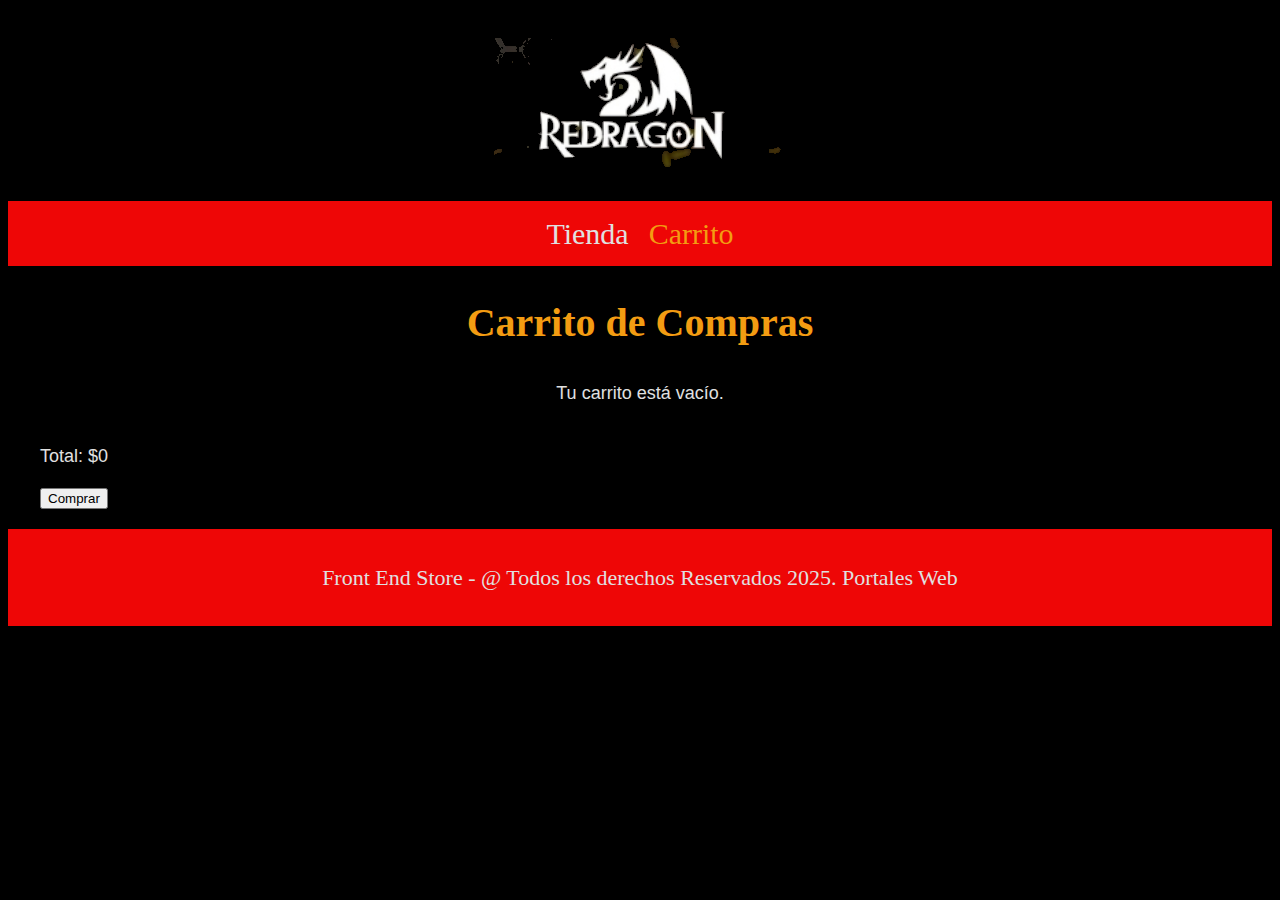
<file: carrito.html>
<!DOCTYPE html>
<html lang="en">
<head>
    <meta charset="UTF-8">
    <meta name="viewport" content="width=device-width, initial-scale=1.0">
    <title>Carrito de Compras</title>
    <link rel="stylesheet" href="css/style.css">
    <style>

  /* Estilos para el carrito */
  #carrito-contenido {
            display: flex;
            flex-wrap: wrap;
            gap: 20px;
            justify-content: flex-start;
        }

        .producto {
            display: flex;
            flex-direction: column;
            align-items: center;
            width: 150px;  /* Ancho del contenedor de cada producto */
            padding: 10px;
            border: 1px solid #ddd;
            border-radius: 5px;
            text-align: center;
        }

        .producto img {
            width: 100px;  /* Tamaño reducido de la imagen */
            height: auto;
            margin-bottom: 10px;
        }

        .producto h3 {
            font-size: 14px;
            margin: 5px 0;
        }

        .producto p {
            font-size: 12px;
            margin: 3px 0;
        }

        .boton-eliminar {
            background-color: red;
            color: white;
            border: none;
            padding: 5px 10px;
            border-radius: 5px;
            cursor: pointer;
            font-size: 12px;
        }

        .boton-eliminar:hover {
            background-color: darkred;
        }

        #carrito-vacio {
            text-align: center;
            font-size: 18px;
            color: #888;
        }
    </style>
</head>
<body>
    
            
            <header class="header">
                <a href="index.html">
                    <img class="header__logo" src="img/fondo18.png" alt="Logotipo">
                </a>
            </header>
        
            <nav class="navegacion">
                <a class="navegacion__enlace" href="index.html">Tienda</a>
                <a class="navegacion__enlace navegacion__enlace--activo" href="carrito.html">Carrito</a>
            </nav>
        
            <main class="contenedor">
                <h1>Carrito de Compras</h1>
        
                <!-- Sección cuando el carrito está vacío -->
                <div id="carrito-vacio" class="carrito__vacio">
                    <p>Tu carrito está vacío.</p>
                </div>
        
                <!-- Sección con los productos que están en el carrito -->
                <div id="carrito-contenido" class="carrito__contenido">
                    <!-- Aquí aparecerán los productos añadidos -->
                </div>
        
                <!-- Total y botón de compra -->
                <div id="total" class="carrito__total">
                    <p>Total: $<span id="total-valor">0</span></p>
                    <button id="comprar-btn" class="boton-comprar">Comprar</button>
                </div>
            </main>
        
            

    <footer class="footer">
        <p class="footer__texto">Front End Store - @ Todos los derechos Reservados 2025. Portales Web</p>
    </footer>

    <script src="js/carrito.js"></script>
</body>
</html>
</file>
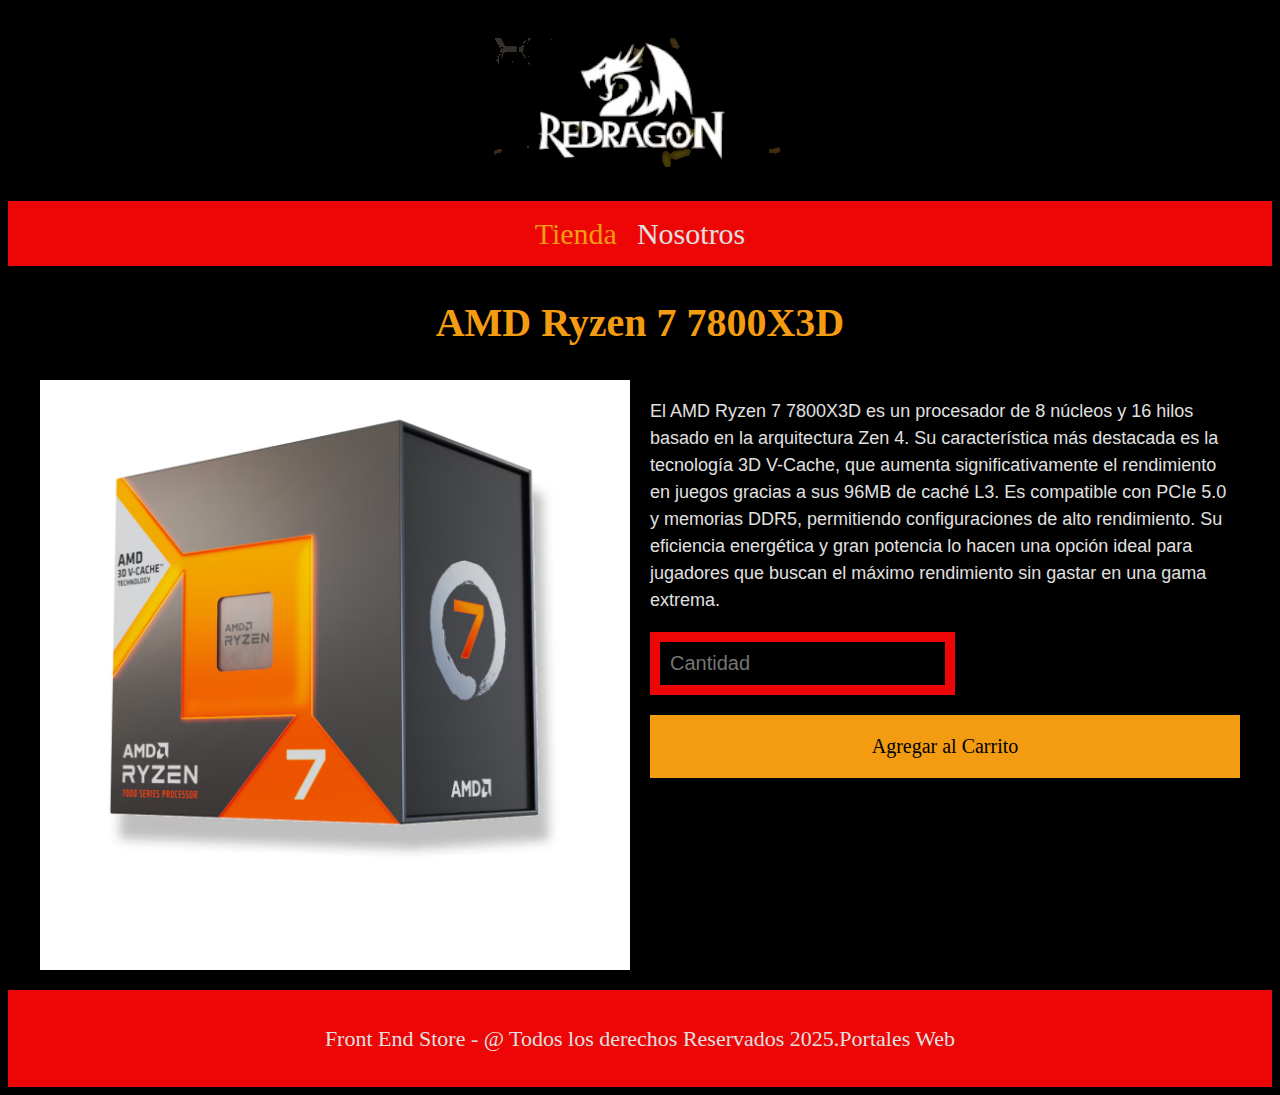
<file: producto.html>
<!DOCTYPE html>
<html lang="en">
<head>
    <meta charset="UTF-8">
    <meta name="viewport" content="width=device-width, initial-scale=1.0">
    <title>FrontEnd Store</title>
    
    <link rel="stylesheet" href="css/style.css">
</head>
<body>
    <header class="header">
        <a href="index.html">
            <img class="header__logo" src="img/fondo18.png" alt="Logotipo">
        </a>
    </header>

    <nav class="navegacion">
        <a class="navegacion__enlace navegacion__enlace--activo" href="index.html">Tienda</a>
        <a class="navegacion__enlace" href="nosotros.html">Nosotros</a>
    </nav>

    <main class="contenedor">
        <h1>AMD Ryzen 7 7800X3D</h1>

        <div class="camisa">
            <img class="camisa__imagen" src="img/amd_rizen.jpeg" alt="Imagen del Producto">

            <div class="camisa__contenido">
                <p>El AMD Ryzen 7 7800X3D es un procesador de 8 núcleos y 16 hilos basado en la arquitectura Zen 4. Su característica más destacada es la tecnología 3D V-Cache, que aumenta significativamente el rendimiento en juegos gracias a sus 96MB de caché L3. Es compatible con PCIe 5.0 y memorias DDR5, permitiendo configuraciones de alto rendimiento. Su eficiencia energética y gran potencia lo hacen una opción ideal para jugadores que buscan el máximo rendimiento sin gastar en una gama extrema. </p>

                <form class="formulario">
                    <input class="formulario__campo" type="number" placeholder="Cantidad" min="1">
                    <input class="formulario__submit" type="submit" value="Agregar al Carrito">
                </form>
            </div>
        </div>
    </main>

    <footer class="footer">
        <p class="footer__texto">Front End Store - @ Todos los derechos Reservados 2025.Portales Web</p>
    </footer>
    <script src="js/carrito.js"></script>

</body>
</html>
</file>
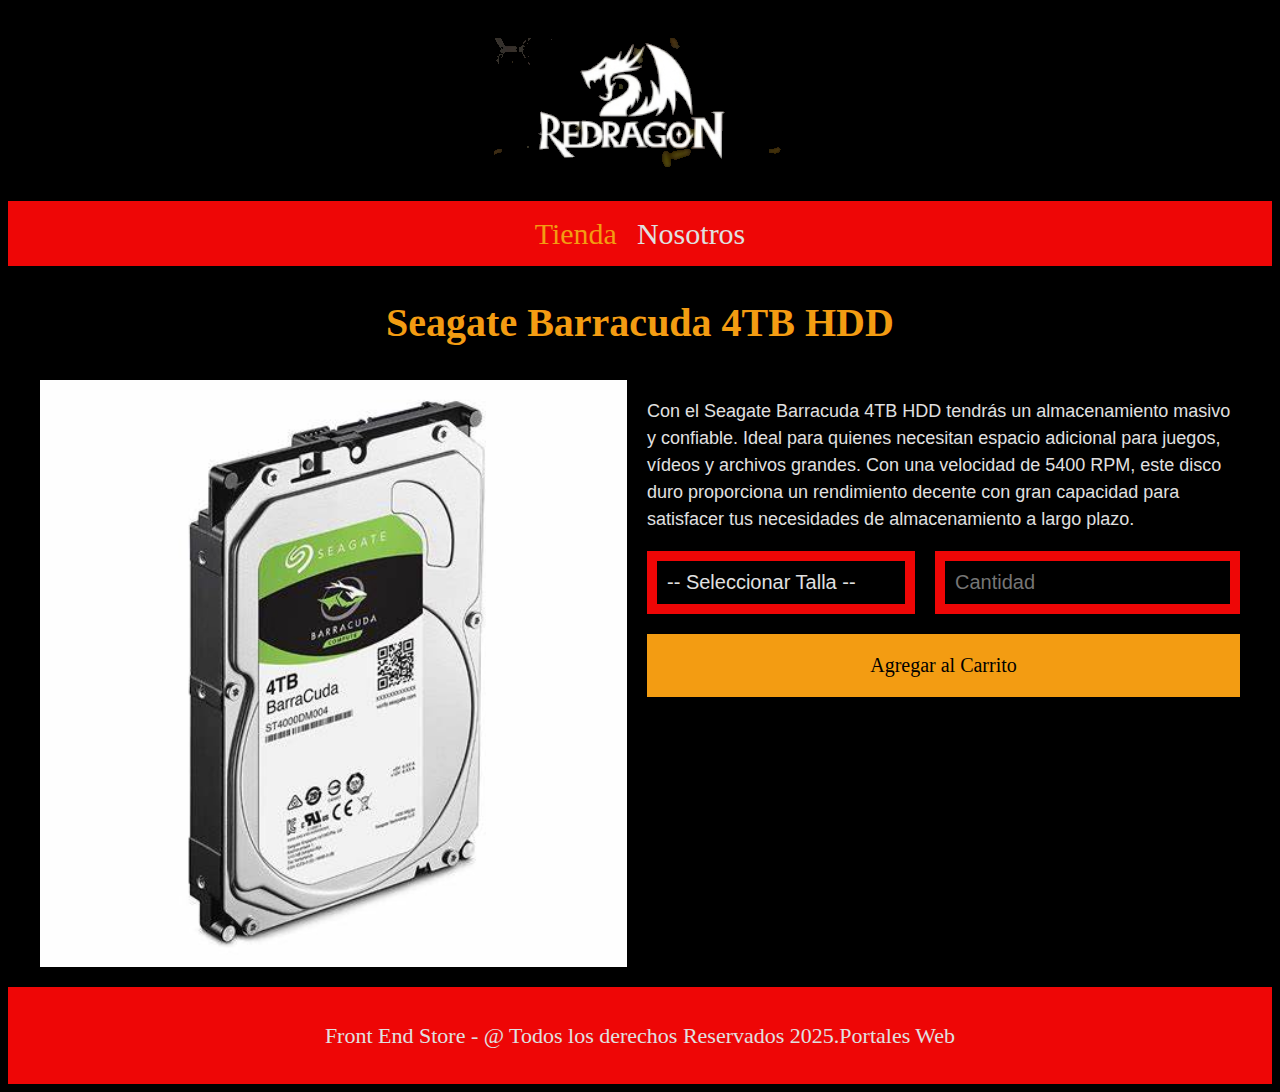
<file: producto10.html>
<!DOCTYPE html>
<html lang="en">
<head>
    <meta charset="UTF-8">
    <meta name="viewport" content="width=device-width, initial-scale=1.0">
    <title>FrontEnd Store</title>
    
    <link rel="stylesheet" href="css/style.css">
</head>
<body>
    <header class="header">
        <a href="index.html">
            <img class="header__logo" src="img/fondo18.png" alt="Logotipo">
        </a>
    </header>

    <nav class="navegacion">
        <a class="navegacion__enlace navegacion__enlace--activo" href="index.html">Tienda</a>
        <a class="navegacion__enlace" href="nosotros.html">Nosotros</a>
    </nav>

    <main class="contenedor">
        <h1>Seagate Barracuda 4TB HDD</h1>

        <div class="camisa">
            <img class="camisa__imagen" src="img/discoduro.jpeg" alt="Seagate Barracuda 4TB HDD">

            <div class="camisa__contenido">
                <p> Con el Seagate Barracuda 4TB HDD tendrás un almacenamiento masivo y confiable. Ideal para quienes necesitan espacio adicional para juegos, vídeos y archivos grandes. Con una velocidad de 5400 RPM, este disco duro proporciona un rendimiento decente con gran capacidad para satisfacer tus necesidades de almacenamiento a largo plazo.</p>

                <form class="formulario">
                    <select class="formulario__campo">
                        <option disabled selected>-- Seleccionar Talla --</option>
                        <option>1 ventilador (Single-fan)</option>
                        <option>2 ventiladores (Dual-fan):</option>
                        <option>3 ventiladores (Triple-fan)</option>
                    </select>
                    <input class="formulario__campo" type="number" placeholder="Cantidad" min="1">
                    <input class="formulario__submit" type="submit" value="Agregar al Carrito">
                </form>
            </div>
        </div>
    </main>

    <footer class="footer">
        <p class="footer__texto">Front End Store - @ Todos los derechos Reservados 2025.Portales Web</p>
    </footer>
    <script src="js/carrito.js"></script>
</body>
</html>
</file>
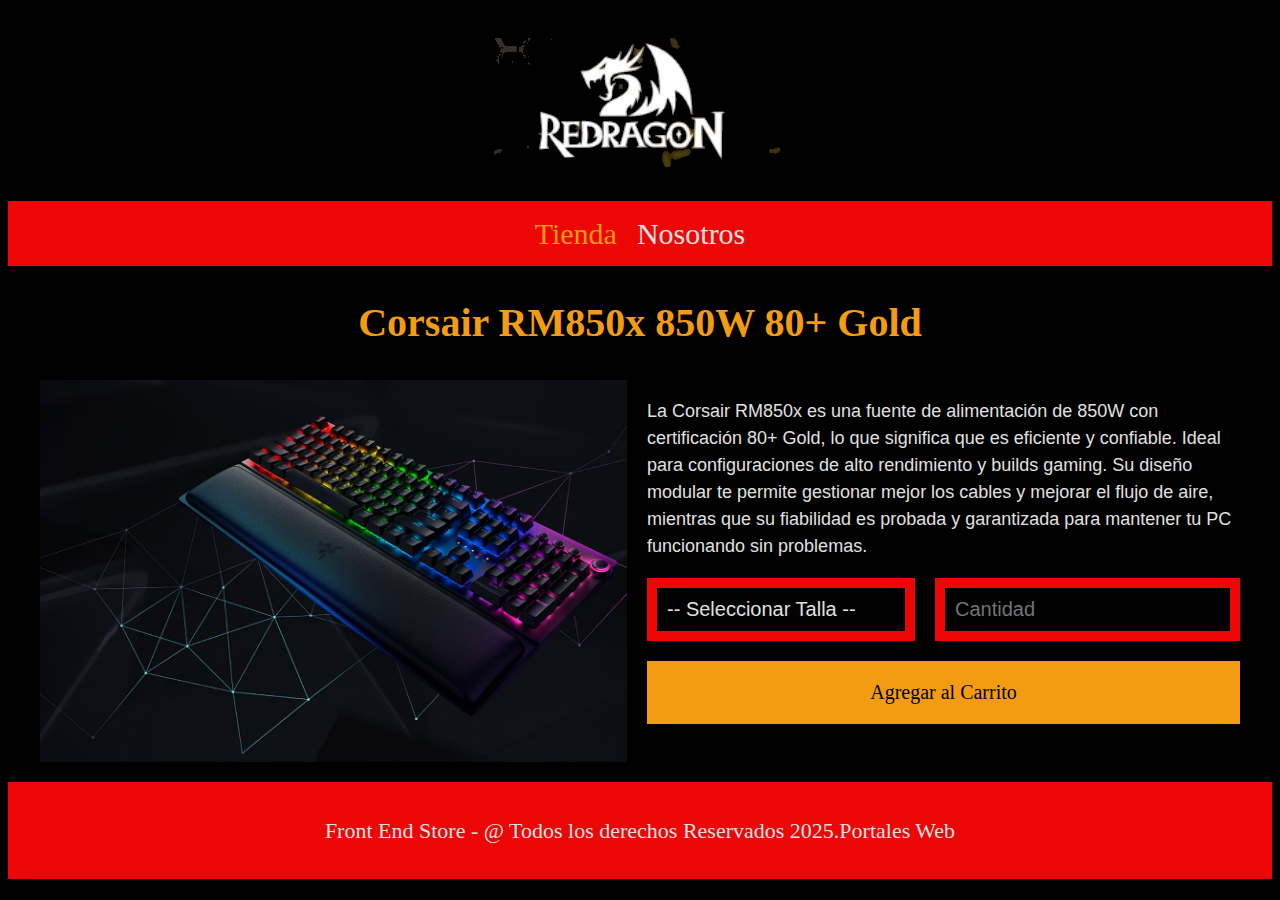
<file: producto11.html>
<!DOCTYPE html>
<html lang="en">
<head>
    <meta charset="UTF-8">
    <meta name="viewport" content="width=device-width, initial-scale=1.0">
    <title>FrontEnd Store</title>
    
    <link rel="stylesheet" href="css/style.css">
</head>
<body>
    <header class="header">
        <a href="index.html">
            <img class="header__logo" src="img/fondo18.png" alt="Logotipo">
        </a>
    </header>

    <nav class="navegacion">
        <a class="navegacion__enlace navegacion__enlace--activo" href="index.html">Tienda</a>
        <a class="navegacion__enlace" href="nosotros.html">Nosotros</a>
    </nav>

    <main class="contenedor">
        <h1>Corsair RM850x 850W 80+ Gold</h1>

        <div class="camisa">
            <img class="camisa__imagen" src="img/TMecanico.jpeg" alt="Corsair RM850x 850W 80+ Gold">

            <div class="camisa__contenido">
                <p> La Corsair RM850x es una fuente de alimentación de 850W con certificación 80+ Gold, lo que significa que es eficiente y confiable. Ideal para configuraciones de alto rendimiento y builds gaming. Su diseño modular te permite gestionar mejor los cables y mejorar el flujo de aire, mientras que su fiabilidad es probada y garantizada para mantener tu PC funcionando sin problemas.</p>

                <form class="formulario">
                    <select class="formulario__campo">
                        <option disabled selected>-- Seleccionar Talla --</option>
                        <option>1 ventilador (Single-fan)</option>
                        <option>2 ventiladores (Dual-fan):</option>
                        <option>3 ventiladores (Triple-fan)</option>
                    </select>
                    <input class="formulario__campo" type="number" placeholder="Cantidad" min="1">
                    <input class="formulario__submit" type="submit" value="Agregar al Carrito">
                </form>
            </div>
        </div>
    </main>

    <footer class="footer">
        <p class="footer__texto">Front End Store - @ Todos los derechos Reservados 2025.Portales Web</p>
    </footer>
    <script src="js/carrito.js"></script>
</body>
</html>
</file>
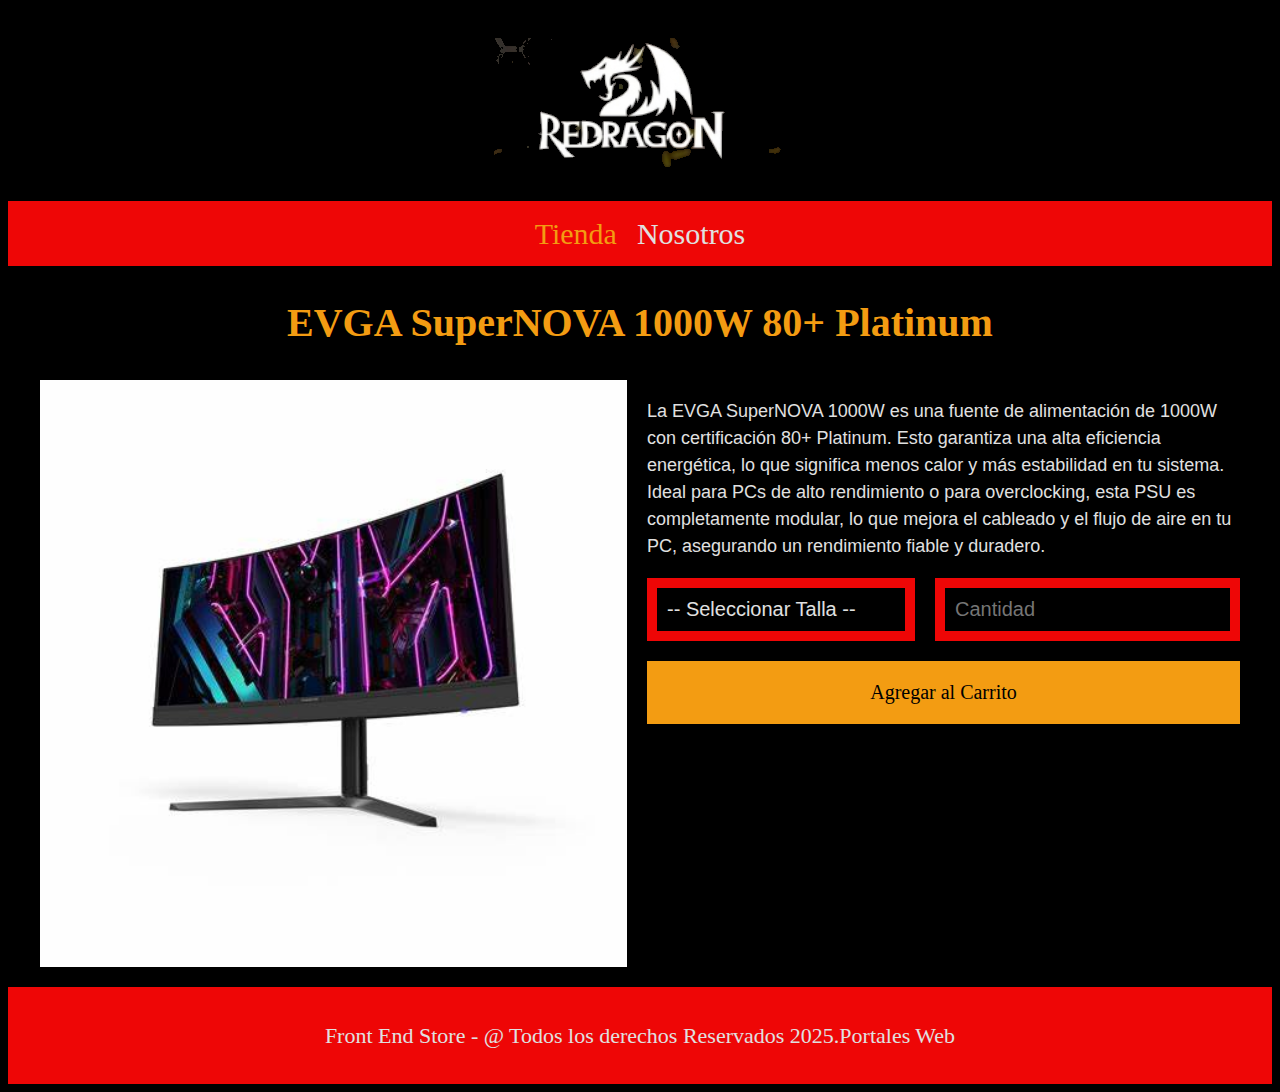
<file: producto12.html>
<!DOCTYPE html>
<html lang="en">
<head>
    <meta charset="UTF-8">
    <meta name="viewport" content="width=device-width, initial-scale=1.0">
    <title>FrontEnd Store</title>
    
    <link rel="stylesheet" href="css/style.css">
</head>
<body>
    <header class="header">
        <a href="index.html">
            <img class="header__logo" src="img/fondo18.png" alt="Logotipo">
        </a>
    </header>

    <nav class="navegacion">
        <a class="navegacion__enlace navegacion__enlace--activo" href="index.html">Tienda</a>
        <a class="navegacion__enlace" href="nosotros.html">Nosotros</a>
    </nav>

    <main class="contenedor">
        <h1>EVGA SuperNOVA 1000W 80+ Platinum</h1>

        <div class="camisa">
            <img class="camisa__imagen" src="img/monitor.jpeg" alt="EVGA SuperNOVA 1000W 80+ Platinum">

            <div class="camisa__contenido">
                <p> La EVGA SuperNOVA 1000W es una fuente de alimentación de 1000W con certificación 80+ Platinum. Esto garantiza una alta eficiencia energética, lo que significa menos calor y más estabilidad en tu sistema. Ideal para PCs de alto rendimiento o para overclocking, esta PSU es completamente modular, lo que mejora el cableado y el flujo de aire en tu PC, asegurando un rendimiento fiable y duradero.</p>

                <form class="formulario">
                    <select class="formulario__campo">
                        <option disabled selected>-- Seleccionar Talla --</option>
                        <option>1 ventilador (Single-fan)</option>
                        <option>2 ventiladores (Dual-fan):</option>
                        <option>3 ventiladores (Triple-fan)</option>
                    </select>
                    <input class="formulario__campo" type="number" placeholder="Cantidad" min="1">
                    <input class="formulario__submit" type="submit" value="Agregar al Carrito">
                </form>
            </div>
        </div>
    </main>

    <footer class="footer">
        <p class="footer__texto">Front End Store - @ Todos los derechos Reservados 2025.Portales Web</p>
    </footer>
    <script src="js/carrito.js"></script>
</body>
</html>
</file>
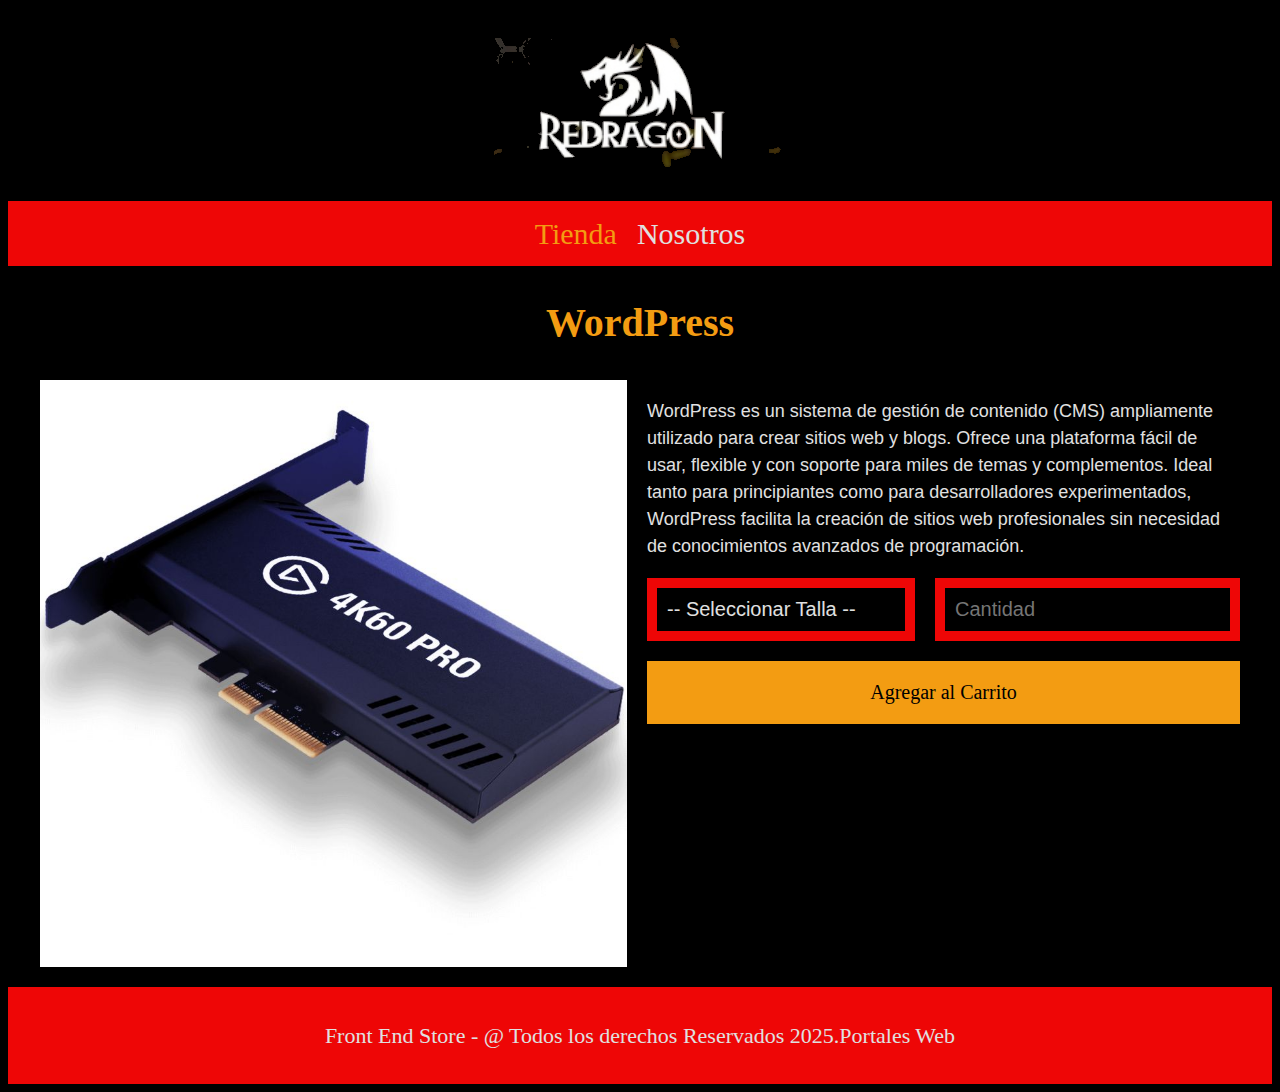
<file: producto13.html>
<!DOCTYPE html>
<html lang="en">
<head>
    <meta charset="UTF-8">
    <meta name="viewport" content="width=device-width, initial-scale=1.0">
    <title>FrontEnd Store</title>
    
    <link rel="stylesheet" href="css/style.css">
</head>
<body>
    <header class="header">
        <a href="index.html">
            <img class="header__logo" src="img/fondo18.png" alt="Logotipo">
        </a>
    </header>

    <nav class="navegacion">
        <a class="navegacion__enlace navegacion__enlace--activo" href="index.html">Tienda</a>
        <a class="navegacion__enlace" href="nosotros.html">Nosotros</a>
    </nav>

    <main class="contenedor">
        <h1>WordPress</h1>

        <div class="camisa">
            <img class="camisa__imagen" src="img/nose.jpeg" alt="WordPress">

            <div class="camisa__contenido">
                <p> WordPress es un sistema de gestión de contenido (CMS) ampliamente utilizado para crear sitios web y blogs. Ofrece una plataforma fácil de usar, flexible y con soporte para miles de temas y complementos. Ideal tanto para principiantes como para desarrolladores experimentados, WordPress facilita la creación de sitios web profesionales sin necesidad de conocimientos avanzados de programación.</p>

                <form class="formulario">
                    <select class="formulario__campo">
                        <option disabled selected>-- Seleccionar Talla --</option>
                        <option>1 ventilador (Single-fan)</option>
                        <option>2 ventiladores (Dual-fan):</option>
                        <option>3 ventiladores (Triple-fan)</option>
                    </select>
                    <input class="formulario__campo" type="number" placeholder="Cantidad" min="1">
                    <input class="formulario__submit" type="submit" value="Agregar al Carrito">
                </form>
            </div>
        </div>
    </main>

    <footer class="footer">
        <p class="footer__texto">Front End Store - @ Todos los derechos Reservados 2025.Portales Web</p>
    </footer>
    <script src="js/carrito.js"></script>
</body>
</html>
</file>
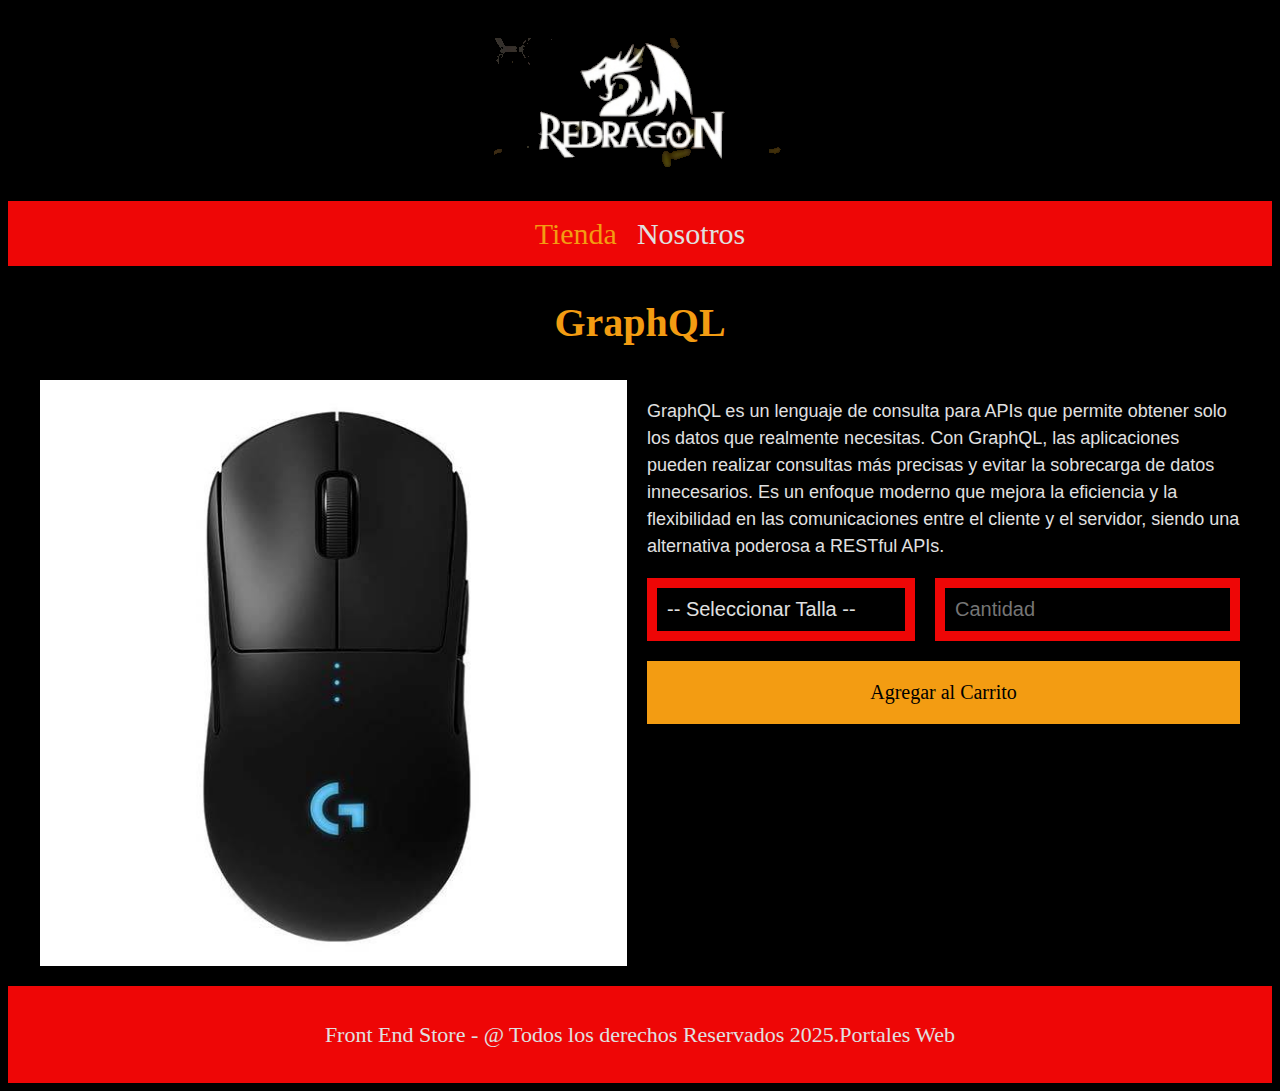
<file: producto14.html>
<!DOCTYPE html>
<html lang="en">
<head>
    <meta charset="UTF-8">
    <meta name="viewport" content="width=device-width, initial-scale=1.0">
    <title>FrontEnd Store</title>
    
    <link rel="stylesheet" href="css/style.css">
</head>
<body>
    <header class="header">
        <a href="index.html">
            <img class="header__logo" src="img/fondo18.png" alt="Logotipo">
        </a>
    </header>

    <nav class="navegacion">
        <a class="navegacion__enlace navegacion__enlace--activo" href="index.html">Tienda</a>
        <a class="navegacion__enlace" href="nosotros.html">Nosotros</a>
    </nav>

    <main class="contenedor">
        <h1>GraphQL</h1>

        <div class="camisa">
            <img class="camisa__imagen" src="img/Logitech.jpeg" alt="GraphQL">

            <div class="camisa__contenido">
                <p> GraphQL es un lenguaje de consulta para APIs que permite obtener solo los datos que realmente necesitas. Con GraphQL, las aplicaciones pueden realizar consultas más precisas y evitar la sobrecarga de datos innecesarios. Es un enfoque moderno que mejora la eficiencia y la flexibilidad en las comunicaciones entre el cliente y el servidor, siendo una alternativa poderosa a RESTful APIs.</p>

                <form class="formulario">
                    <select class="formulario__campo">
                        <option disabled selected>-- Seleccionar Talla --</option>
                        <option>1 ventilador (Single-fan)</option>
                        <option>2 ventiladores (Dual-fan):</option>
                        <option>3 ventiladores (Triple-fan)</option>
                    </select>
                    <input class="formulario__campo" type="number" placeholder="Cantidad" min="1">
                    <input class="formulario__submit" type="submit" value="Agregar al Carrito">
                </form>
            </div>
        </div>
    </main>

    <footer class="footer">
        <p class="footer__texto">Front End Store - @ Todos los derechos Reservados 2025.Portales Web</p>
    </footer>
    <script src="js/carrito.js"></script>
</body>
</html>
</file>
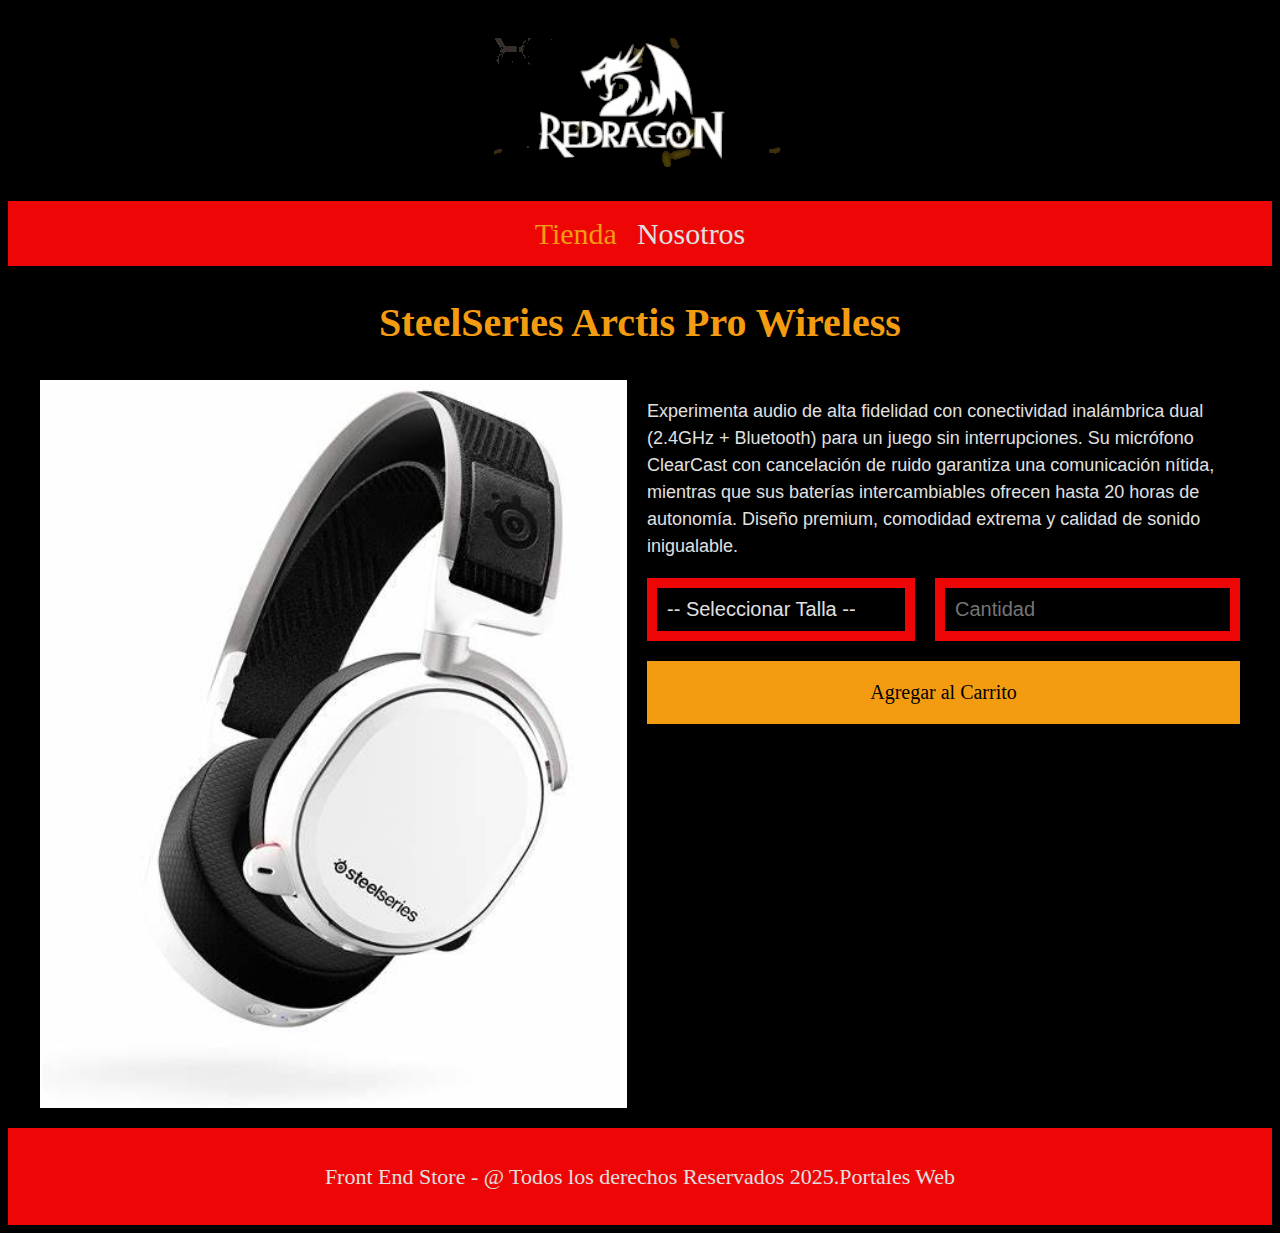
<file: producto15.html>
<!DOCTYPE html>
<html lang="en">
<head>
    <meta charset="UTF-8">
    <meta name="viewport" content="width=device-width, initial-scale=1.0">
    <title>FrontEnd Store</title>
    
    <link rel="stylesheet" href="css/style.css">
</head>
<body>
    <header class="header">
        <a href="index.html">
            <img class="header__logo" src="img/fondo18.png" alt="Logotipo">
        </a>
    </header>

    <nav class="navegacion">
        <a class="navegacion__enlace navegacion__enlace--activo" href="index.html">Tienda</a>
        <a class="navegacion__enlace" href="nosotros.html">Nosotros</a>
    </nav>

    <main class="contenedor">
        <h1>SteelSeries Arctis Pro Wireless</h1>

        <div class="camisa">
            <img class="camisa__imagen" src="img/audifonos.jpeg" alt="Corsair RM850x 850W 80+ Gold">

            <div class="camisa__contenido">
                <p> Experimenta audio de alta fidelidad con conectividad inalámbrica dual (2.4GHz + Bluetooth) para un juego sin interrupciones. Su micrófono ClearCast con cancelación de ruido garantiza una comunicación nítida, mientras que sus baterías intercambiables ofrecen hasta 20 horas de autonomía. Diseño premium, comodidad extrema y calidad de sonido inigualable.</p>

                <form class="formulario">
                    <select class="formulario__campo">
                        <option disabled selected>-- Seleccionar Talla --</option>
                        <option>1 ventilador (Single-fan)</option>
                        <option>2 ventiladores (Dual-fan):</option>
                        <option>3 ventiladores (Triple-fan)</option>
                    </select>
                    <input class="formulario__campo" type="number" placeholder="Cantidad" min="1">
                    <input class="formulario__submit" type="submit" value="Agregar al Carrito">
                </form>
            </div>
        </div>
    </main>

    <footer class="footer">
        <p class="footer__texto">Front End Store - @ Todos los derechos Reservados 2025.Portales Web</p>
    </footer>
    <script src="js/carrito.js"></script>
</body>
</html>
</file>
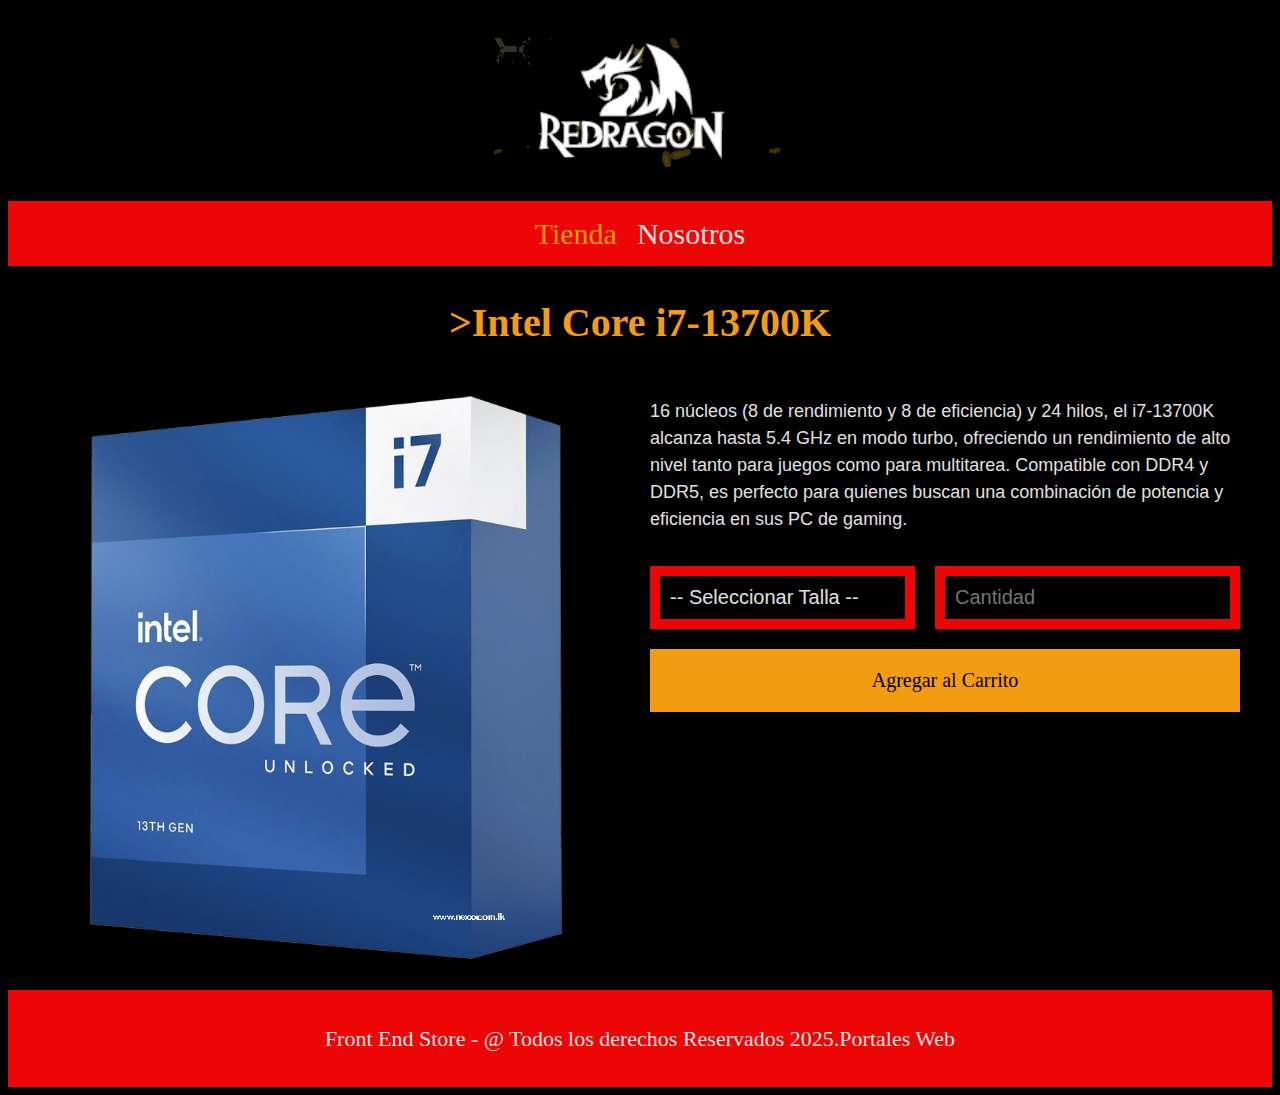
<file: producto2.html>
<!DOCTYPE html>
<html lang="en">
<head>
    <meta charset="UTF-8">
    <meta name="viewport" content="width=device-width, initial-scale=1.0">
    <title>FrontEnd Store</title>
    
    <link rel="stylesheet" href="css/style.css">
</head>
<body>
    <header class="header">
        <a href="index.html">
            <img class="header__logo" src="img/fondo18.png" alt="Logotipo">
        </a>
    </header>

    <nav class="navegacion">
        <a class="navegacion__enlace navegacion__enlace--activo" href="index.html">Tienda</a>
        <a class="navegacion__enlace" href="nosotros.html">Nosotros</a>
    </nav>

    <main class="contenedor">
        <h1>>Intel Core i7-13700K</h1>

        <div class="camisa">
            <img class="camisa__imagen" src="img/inteli7.png" alt="Imagen del Producto">

            <div class="camisa__contenido">
                <p> 16 núcleos (8 de rendimiento y 8 de eficiencia) y 24 hilos, el i7-13700K alcanza hasta 5.4 GHz en modo turbo, ofreciendo un rendimiento de alto nivel tanto para juegos como para multitarea. Compatible con DDR4 y DDR5, es perfecto para quienes buscan una combinación de potencia y eficiencia en sus PC de gaming.</p>

            p

                <form class="formulario">
                    <select class="formulario__campo">
                        <option disabled selected>-- Seleccionar Talla --</option>
                        <option>Chica</option>
                        <option>Mediana</option>
                        <option>Grande</option>
                    </select>
                    <input class="formulario__campo" type="number" placeholder="Cantidad" min="1">
                    <input class="formulario__submit" type="submit" value="Agregar al Carrito">
                </form>
            </div>
        </div>
    </main>

    <footer class="footer">
        <p class="footer__texto">Front End Store - @ Todos los derechos Reservados 2025.Portales Web</p>
    </footer>
    <script src="js/carrito.js"></script>

</body>
</html>
</file>
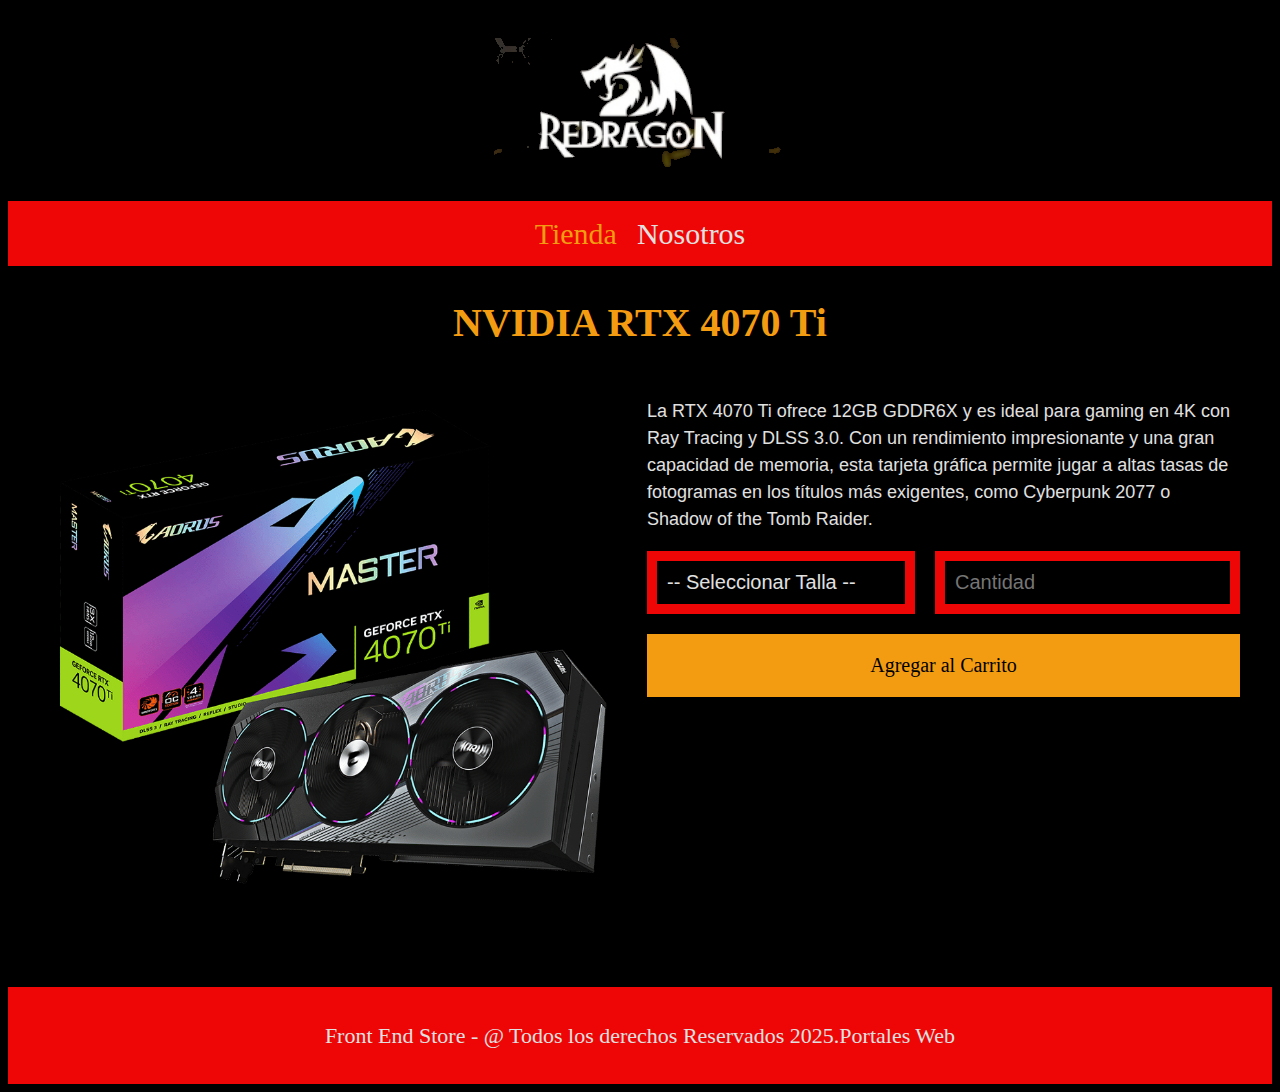
<file: producto3.html>
<!DOCTYPE html>
<html lang="en">
<head>
    <meta charset="UTF-8">
    <meta name="viewport" content="width=device-width, initial-scale=1.0">
    <title>FrontEnd Store</title>
    
    <link rel="stylesheet" href="css/style.css">
</head>
<body>
    <header class="header">
        <a href="index.html">
            <img class="header__logo" src="img/fondo18.png" alt="Logotipo">
        </a>
    </header>

    <nav class="navegacion">
        <a class="navegacion__enlace navegacion__enlace--activo" href="index.html">Tienda</a>
        <a class="navegacion__enlace" href="nosotros.html">Nosotros</a>
    </nav>

    <main class="contenedor">
        <h1>NVIDIA RTX 4070 Ti</h1>

        <div class="camisa">
            <img class="camisa__imagen" src="img/nvidia.png" alt="nvidia 4070TI">

            <div class="camisa__contenido">
                <p> La RTX 4070 Ti ofrece 12GB GDDR6X y es ideal para gaming en 4K con Ray Tracing y DLSS 3.0. 
                    Con un rendimiento impresionante y una gran capacidad de memoria, esta tarjeta gráfica permite
                     jugar a altas tasas de fotogramas en los títulos más exigentes, como Cyberpunk 2077 o Shadow of the Tomb Raider.</p>

            

                <form class="formulario">
                    <select class="formulario__campo">
                        <option disabled selected>-- Seleccionar Talla --</option>
                        <option>1 ventilador (Single-fan)</option>
                        <option>2 ventiladores (Dual-fan):</option>
                        <option>3 ventiladores (Triple-fan)</option>
                    </select>
                    <input class="formulario__campo" type="number" placeholder="Cantidad" min="1">
                    <input class="formulario__submit" type="submit" value="Agregar al Carrito">
                </form>
            </div>
        </div>
    </main>

    <footer class="footer">
        <p class="footer__texto">Front End Store - @ Todos los derechos Reservados 2025.Portales Web</p>
    </footer>
    <script src="js/carrito.js"></script>

</body>
</html>
</file>
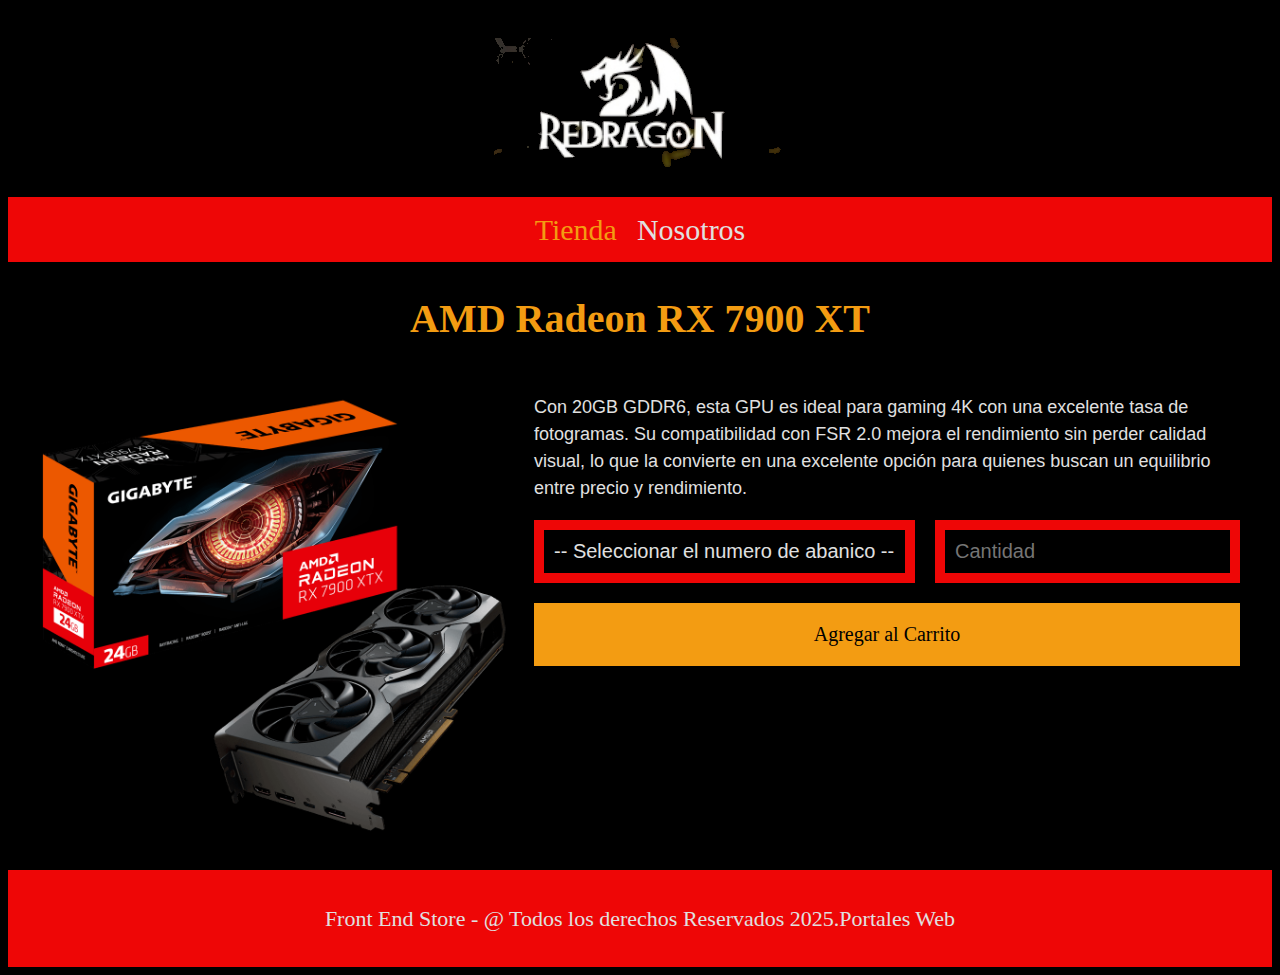
<file: producto4.html>
<html lang="en">
<head>
    <meta charset="UTF-8">
    <meta name="viewport" content="width=device-width, initial-scale=1.0">
    <title>FrontEnd Store</title>
    
    <link rel="stylesheet" href="css/style.css">
</head>
<body>
    <header class="header">
        <a href="index.html">
            <img class="header__logo" src="img/fondo18.png" alt="Logotipo">
        </a>
    </header>

    <nav class="navegacion">
        <a class="navegacion__enlace navegacion__enlace--activo" href="index.html">Tienda</a>
        <a class="navegacion__enlace" href="nosotros.html">Nosotros</a>
    </nav>

    <main class="contenedor">
        <h1>AMD Radeon RX 7900 XT</h1>

        <div class="camisa">
            <img class="camisa__imagen" src="img/Amdu.png" alt="AMD RX 7900XT">

            <div class="camisa__contenido">
                <p> Con 20GB GDDR6, esta GPU es ideal para gaming 4K con una excelente tasa de fotogramas.
                     Su compatibilidad con FSR 2.0 mejora el rendimiento sin perder calidad visual, lo que 
                     la convierte en una excelente opción para quienes buscan un equilibrio entre precio y rendimiento.</p>

            

                <form class="formulario">
                    <select class="formulario__campo">
                        <option disabled selected>-- Seleccionar el numero de abanico --</option>
                        <option>1 ventilador (Single-fan)</option>
                        <option>2 ventiladores (Dual-fan):</option>
                        <option>3 ventiladores (Triple-fan)</option>
                    </select>
                    <input class="formulario__campo" type="number" placeholder="Cantidad" min="1">
                    <input class="formulario__submit" type="submit" value="Agregar al Carrito">
                </form>
            </div>
        </div>
    </main>

    <footer class="footer">
        <p class="footer__texto">Front End Store - @ Todos los derechos Reservados 2025.Portales Web</p>
    </footer>
    <script src="js/carrito.js"></script>

</body>
</html>
</file>
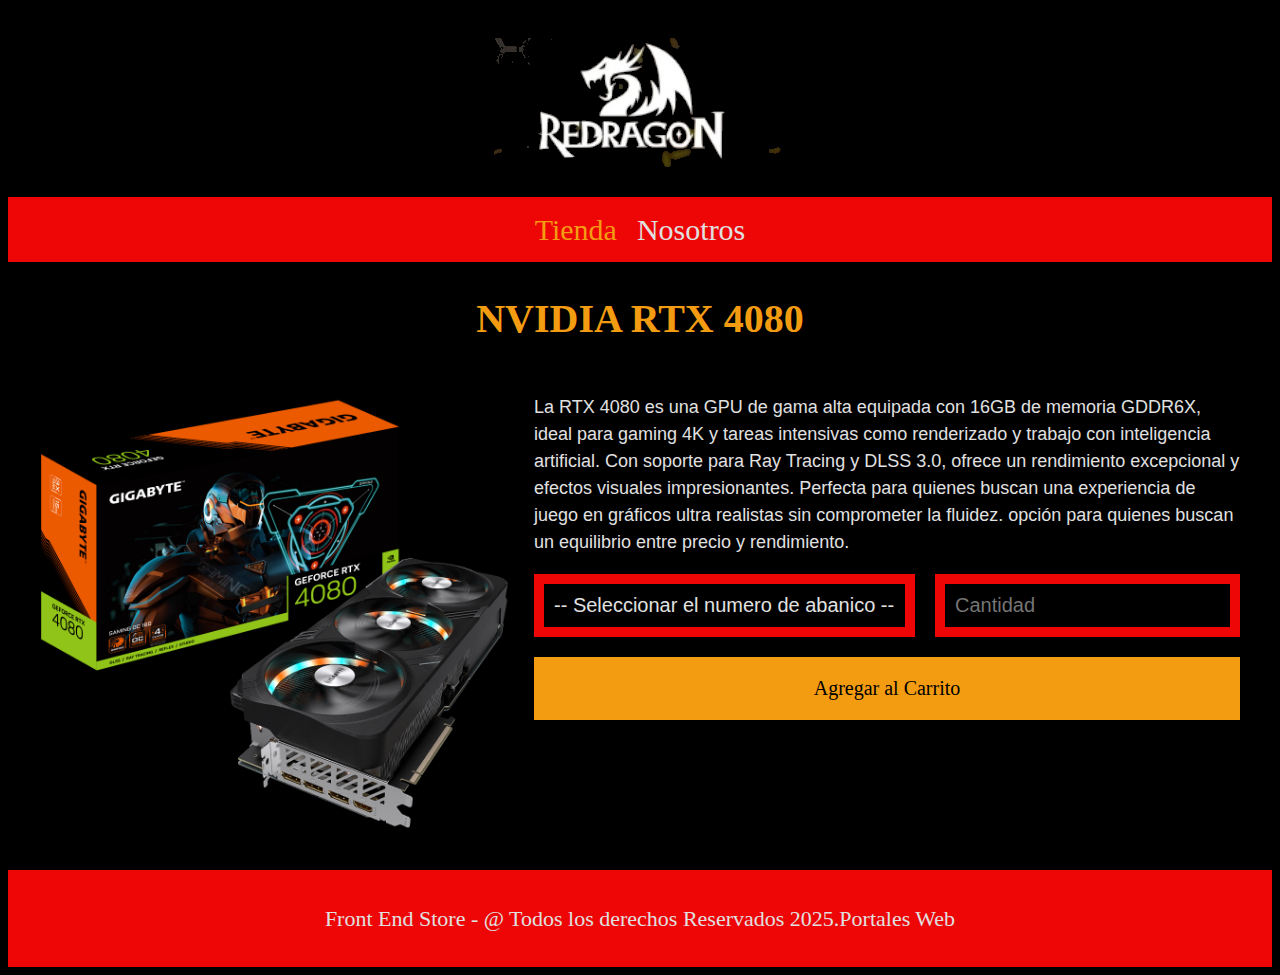
<file: producto5.html>
<html lang="en">
<head>
    <meta charset="UTF-8">
    <meta name="viewport" content="width=device-width, initial-scale=1.0">
    <title>FrontEnd Store</title>
    
    <link rel="stylesheet" href="css/style.css">
</head>
<body>
    <header class="header">
        <a href="index.html">
            <img class="header__logo" src="img/fondo18.png" alt="Logotipo">
        </a>
    </header>

    <nav class="navegacion">
        <a class="navegacion__enlace navegacion__enlace--activo" href="index.html">Tienda</a>
        <a class="navegacion__enlace" href="nosotros.html">Nosotros</a>
    </nav>

    <main class="contenedor">
        <h1>NVIDIA RTX 4080</h1>

        <div class="camisa">
            <img class="camisa__imagen" src="img/rtx4080.png" alt=">NVIDIA RTX 4080">

            <div class="camisa__contenido">
                <p>La RTX 4080 es una GPU de gama alta equipada con 16GB de memoria GDDR6X, ideal para gaming 4K y tareas intensivas como renderizado y trabajo con inteligencia artificial. Con soporte para Ray Tracing y DLSS 3.0, ofrece un rendimiento excepcional y efectos visuales impresionantes. Perfecta para quienes buscan una experiencia de juego en gráficos ultra realistas sin comprometer la fluidez. opción para quienes buscan un equilibrio entre precio y rendimiento.</p>

            

                <form class="formulario">
                    <select class="formulario__campo">
                        <option disabled selected>-- Seleccionar el numero de abanico  --</option>
                        <option>1 ventilador (Single-fan)</option>
                        <option>2 ventiladores (Dual-fan):</option>
                        <option>3 ventiladores (Triple-fan)</option>
                    </select>
                    <input class="formulario__campo" type="number" placeholder="Cantidad" min="1">
                    <input class="formulario__submit" type="submit" value="Agregar al Carrito">
                </form>
            </div>
        </div>
    </main>

    <footer class="footer">
        <p class="footer__texto">Front End Store - @ Todos los derechos Reservados 2025.Portales Web</p>
    </footer>
    <script src="js/carrito.js"></script>

</body>
</html>
</file>
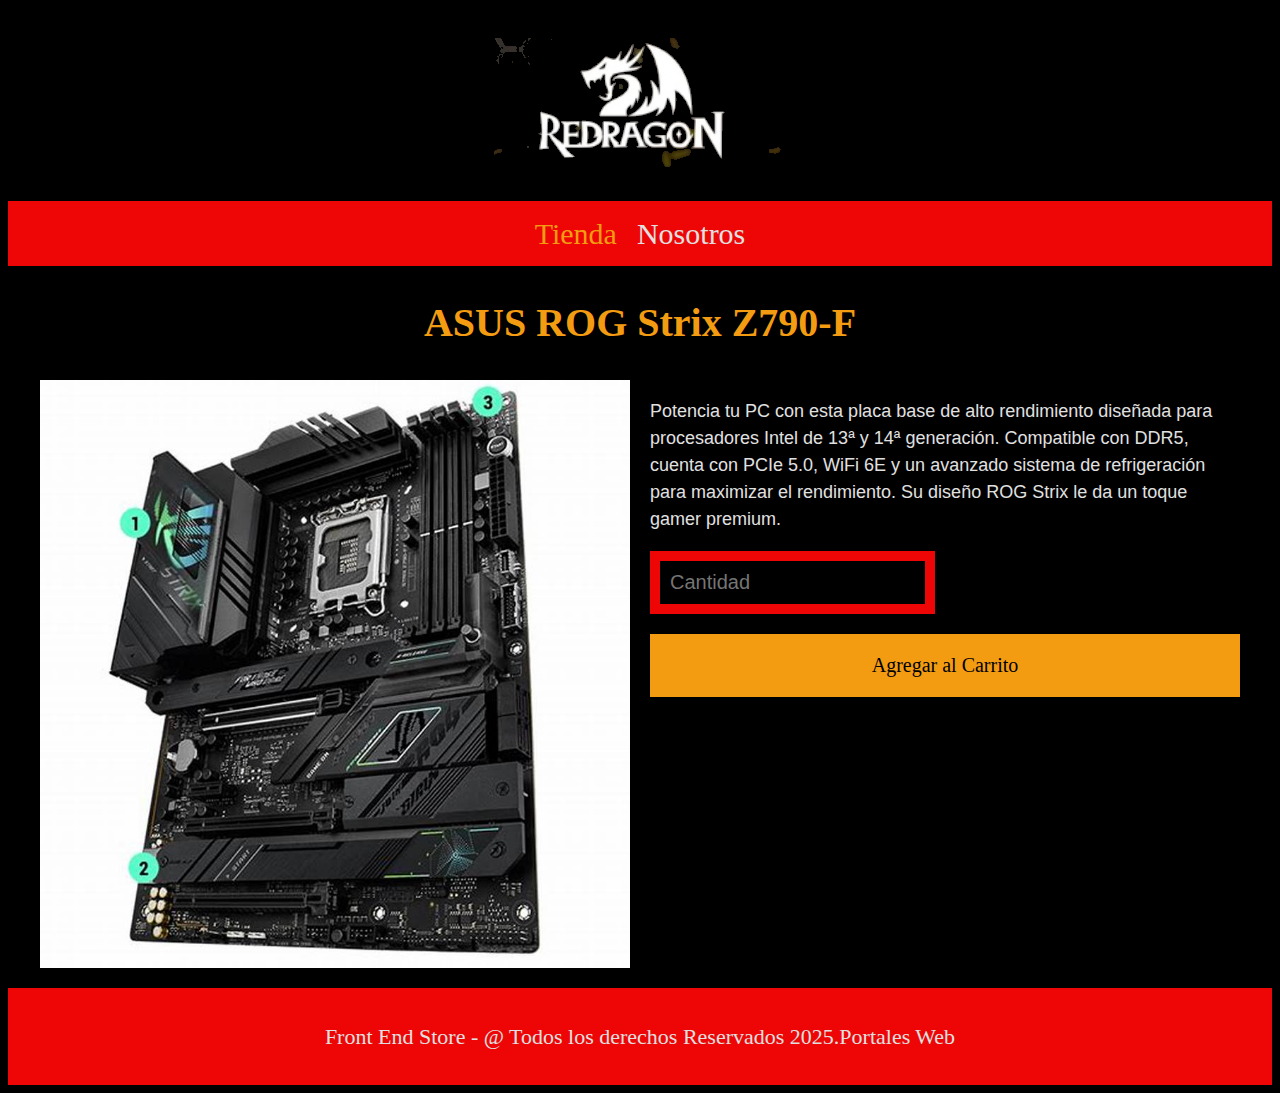
<file: producto6.html>
<!DOCTYPE html>
<html lang="en">
<head>
    <meta charset="UTF-8">
    <meta name="viewport" content="width=device-width, initial-scale=1.0">
    <title>FrontEnd Store</title>
    
    <link rel="stylesheet" href="css/style.css">
</head>
<body>
    <header class="header">
        <a href="index.html">
            <img class="header__logo" src="img/fondo18.png" alt="Logotipo">
        </a>
    </header>

    <nav class="navegacion">
        <a class="navegacion__enlace navegacion__enlace--activo" href="index.html">Tienda</a>
        <a class="navegacion__enlace" href="nosotros.html">Nosotros</a>
    </nav>

    <main class="contenedor">
        <h1>ASUS ROG Strix Z790-F</h1>

        <div class="camisa">
            <img class="camisa__imagen" src="img/asus.png" alt="NZXT Kraken Z73 (360mm)">

            <div class="camisa__contenido">
                <p> Potencia tu PC con esta placa base de alto rendimiento diseñada para procesadores Intel de 13ª y 14ª generación. Compatible con DDR5, cuenta con PCIe 5.0, WiFi 6E y un avanzado sistema de refrigeración para maximizar el rendimiento. Su diseño ROG Strix le da un toque gamer premium.</p>

                <form class="formulario">
                    
                    <input class="formulario__campo" type="number" placeholder="Cantidad" min="1" style=" width: 100%; ">
                    <input class="formulario__submit" type="submit" value="Agregar al Carrito">
                </form>
            </div>
        </div>
    </main>

    <footer class="footer">
        <p class="footer__texto">Front End Store - @ Todos los derechos Reservados 2025.Portales Web</p>
    </footer>
    <script src="js/carrito.js"></script>

</body>
</html>
</file>
<file: css/style.css>
:root {
    --primario: #000000; /* Blanco puro, para el fondo principal */
    --primarioOscuro: #ee0606; /* Azul oscuro, elegante y profundo, para el contraste con el blanco */

    --secundario: #F39C12; /* Naranja vibrante, para destacar botones o elementos importantes */
    --secundarioOscuro: #E67E22; /* Naranja más oscuro, para detalles secundarios o bordes */

    --blanco: #E0E0E0; /* Gris suave para textos y detalles */
    --negro: #121212; /* Gris muy oscuro casi negro, para zonas secundarias y detalles discretos */

    --fuentePrincipal: 'Staatliches', cursive; /* Fuente moderna y llamativa */
}




html { 
    box-sizing: border-box;
    font-size: 62.5%; 
}
/* Sniper Global para Margin, border y Padding */
*, *:before, *:after {
    box-sizing: inherit;
}

/** Globales **/
body {
    background-color: var(--primario);*/              
    font-size: 1.6rem;
    line-height: 1.5;
/*
    background-image: url(../img/fondo2.jpg); /* Ruta de la imagen */
    background-size: cover; /* Hace que la imagen cubra todo el fondo */
    background-position: center; /* Centra la imagen */
    background-repeat: no-repeat; /* Evita que la imagen se repita */*/
}


p {
    font-size: 1.8rem;
    font-family: Arial, Helvetica, sans-serif;
    color: var(--blanco);
}
a {
    text-decoration: none;
}
img {
    width: 100%;
}
.contenedor {
    max-width: 120rem;
    margin: 0 auto;
}
h1, h2, h3 {
    text-align: center;
    color: var(--secundario);
    font-family: var(--fuentePrincipal);
}
h1 {
    font-size: 4rem;
}
h2 {
    font-size: 3.2rem;
}
h3 {
    font-size: 2.4rem;
}

/** Header **/
.header {
    display: flex;
    justify-content: center;
}
.header__logo {
    margin: 3rem 0;
}
/** Footer **/
.footer {
    background-color: var(--primarioOscuro);
    padding: 1rem 0;
    margin-top: 2rem;
}
.footer__texto {
    font-family: var(--fuentePrincipal);
    text-align: center;
    font-size: 2.2rem;
}
/** Navegacion **/
.navegacion {
    background-color: var(--primarioOscuro);
    padding: 1rem 0;
    display: flex;
    justify-content: center;
    gap: 2rem; 
}
.navegacion__enlace {
    font-family: var(--fuentePrincipal);
    color: var(--blanco);
    font-size: 3rem;
}
.navegacion__enlace--activo,
.navegacion__enlace:hover {
    color: var(--secundario);
}

.primero{
  margin:50px ;
  
  
   
}

.producto{
    

}

.producto {
    transition: transform 0.3s ease, box-shadow 0.3s ease;

}

.producto:hover {
    transform: scale(1.1); /* Aumenta el tamaño al 110% */
    box-shadow: 0px 4px 10px rgba(0, 0, 0, 0.2); /* Agrega una sombra para mejorar el efecto */
}


/** Grid **/
.grid {
    display: grid;
    grid-template-columns: repeat(2, 1fr);
    gap: 2rem;
}
@media (min-width: 768px) {
    .grid {
        grid-template-columns: repeat(3, 1fr);
    }
}

/** Productos **/
.producto {
    background-color: #6A0DAD;
    padding: 1rem;
}


.producto__nombre {
    font-size: 4rem;
}
.producto__precio {
    font-size: 2.8rem;
    color: var(--secundario);
}
.producto__nombre,
.producto__precio {
    font-family: var(--fuentePrincipal);
    margin: 1rem 0;
    text-align: center;
    line-height: 1.2;
}

/** Graficos **/
.grafico {
    min-height: 30rem;
    background-repeat: no-repeat;
    background-size: cover;
    grid-column: 1 / 3;
}
.grafico--camisas {
    grid-row: 2 / 3;
    background-image: url(../img/grafico1.jpg);
}
.grafico--node {
    background-image: url(../img/grafico2.jpg);
    grid-row: 8 / 9;
}

@media (min-width: 768px) {
    .grafico--node {
        grid-row: 5 / 6;
        grid-column: 2 / 4;
    }
}

/** Nosotros **/
.nosotros {
    display: grid;
    grid-template-rows: repeat(2, auto);
}
@media (min-width: 768px) {
    .nosotros {
        grid-template-columns: repeat(2, 1fr);
        column-gap: 2rem;
    }
}
.nosotros__imagen {
    grid-row: 1 / 2;
}
@media (min-width: 768px) {
    .nosotros__imagen {
       grid-column: 2 / 3;
    }
}

/** Bloques **/
.bloques {
    display: grid;
    grid-template-columns: repeat(2, 1fr);
    gap: 2rem;
}
@media (min-width: 768px) {
    .bloques {
        grid-template-columns: repeat(4, 1fr);
    }
}

.bloque {
    text-align: center;
}

.bloque__titulo {
    margin: 0;
}

/** Pagina del Producto **/
@media (min-width: 768px) {
    .camisa {
        display: grid;
        grid-template-columns: repeat(2, 1fr);
        column-gap: 2rem;
    }
}

.formulario {
    display: grid;
    grid-template-columns: repeat(2, 1fr);
    gap: 2rem;
}
.formulario__campo {
   border: 1rem solid var(--primarioOscuro);
   background-color: transparent;
   color: var(--blanco);
   font-size: 2rem;
   font-family: Arial, Helvetica, sans-serif;
   padding: 1rem;
   appearance: none;
}
.formulario__submit {
    background-color: var(--secundario);
    border: none;
    font-size: 2rem;
    font-family: var(--fuentePrincipal);
    padding: 2rem;
    transition: background-color .3s ease;
    grid-column: 1 / 3;
}
.formulario__submit:hover {
    cursor: pointer;
    background-color: var(--secundarioOscuro);
}
}
</file>
